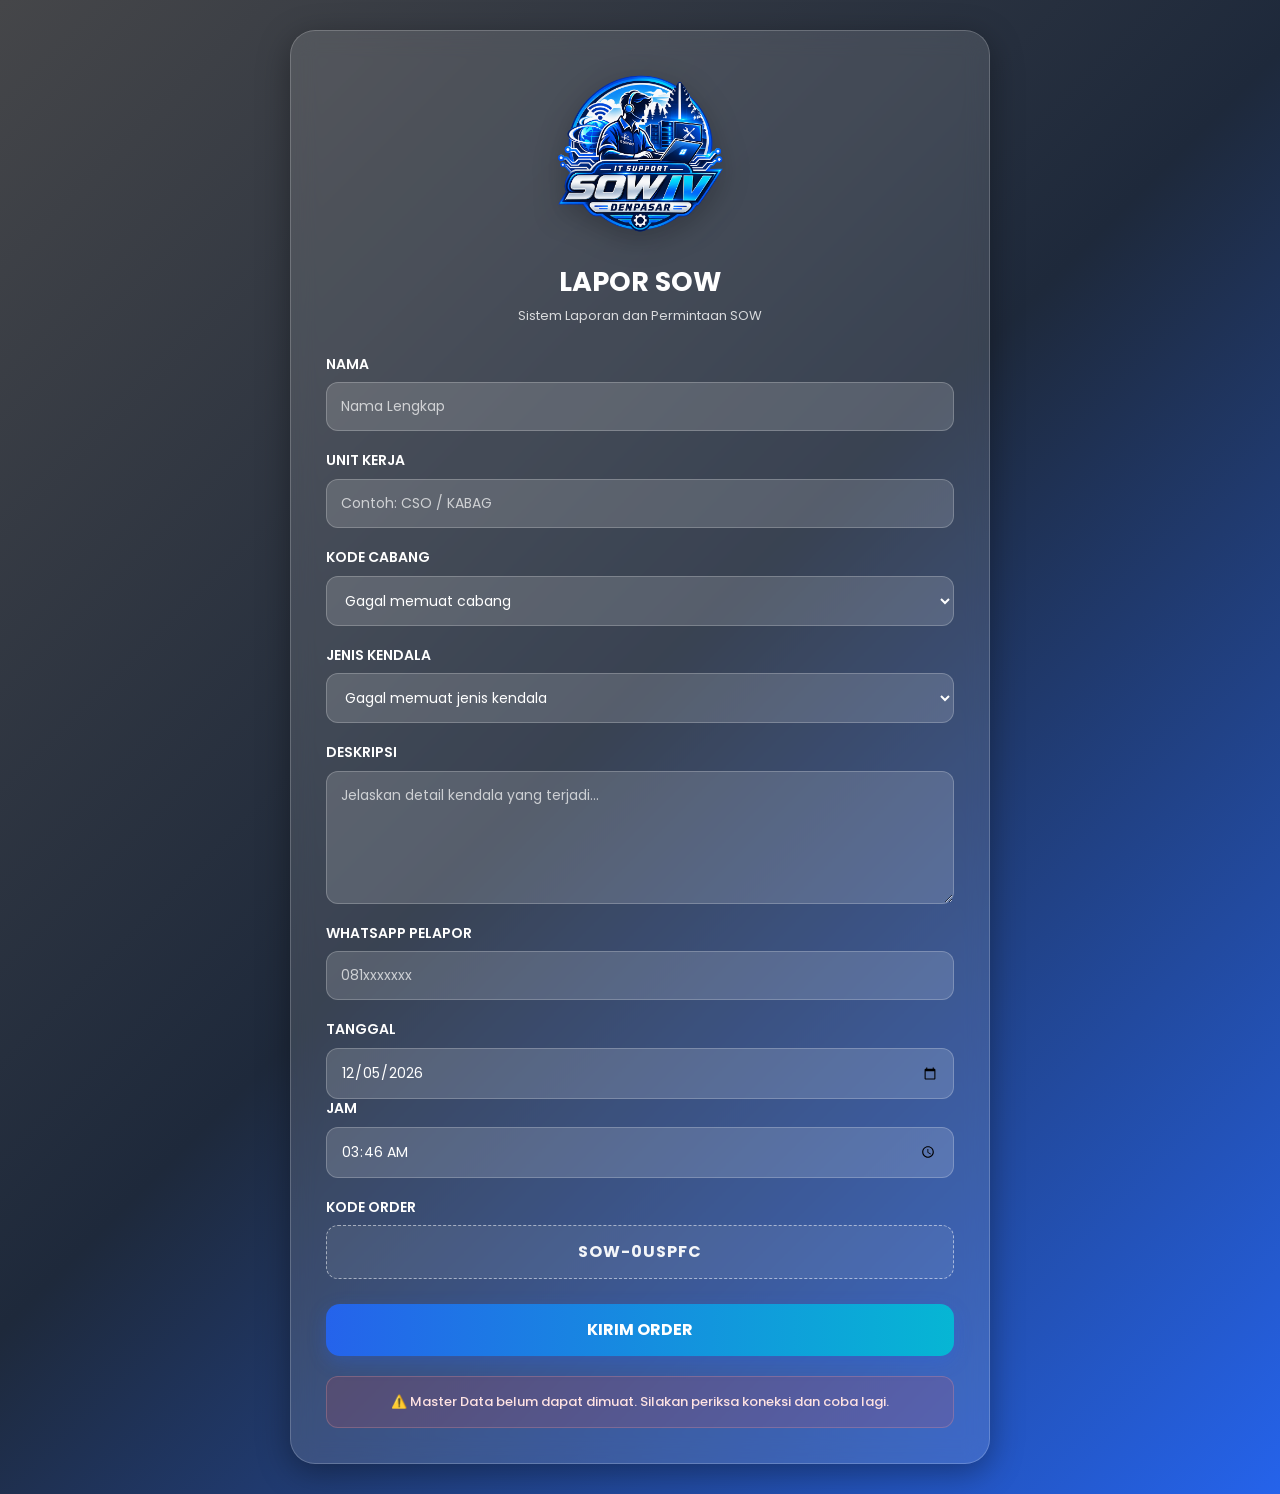
<file: index.html>
<!DOCTYPE html>
<html lang="id">

<head>

    <!-- =========================================================
         MY SOW BALI
         FORM ORDER SOW
         FILE : index.html

         FUNGSI :
         - Menampilkan Form LAPOR SOW
         - Memuat CSS utama
         - Memuat JavaScript utama
         - Menampilkan kode order
         - Mengirim order ke Google Apps Script

         CATATAN :
         ---------------------------------------------------------
         WhatsApp Admin
         WhatsApp Group
         WhatsApp Pelapor
         Email

         seluruhnya diproses oleh BACKEND Google Apps Script.

         Browser TIDAK mengirim WhatsApp secara langsung.
         ========================================================= -->


    <!-- =========================================================
         META
         ========================================================= -->

    <meta charset="UTF-8">

    <meta name="viewport" content="width=device-width, initial-scale=1.0">

    <meta name="description" content="LAPOR SOW - Sistem Laporan dan Permintaan SOW IT">

    <meta name="theme-color" content="#2563eb">


    <!-- =========================================================
         TITLE
         ========================================================= -->

    <title>
        LAPOR SOW | SOW IV DENPASAR
    </title>


    <!-- =========================================================
         CSS UTAMA
         ========================================================= -->

    <link rel="stylesheet" href="css/style.css">

</head>


<body>


    <!-- =========================================================
         CONTAINER UTAMA
         ========================================================= -->

    <main class="form-container">


        <!-- =====================================================
             BRAND / LOGO
             ===================================================== -->

        <header class="sow-brand-header">

            <img class="sow-brand-logo" src="images/logo-sow-iv-dps-compact.png" alt="Logo SOW IV Denpasar"
                loading="eager">

        </header>


        <!-- =====================================================
             JUDUL FORM
             ===================================================== -->

        <section class="form-header">

            <h1 class="sow-form-title">
                LAPOR SOW
            </h1>

            <p class="sow-form-subtitle">
                Sistem Laporan dan Permintaan SOW
            </p>

        </section>


        <!-- =====================================================
             FORM ORDER
             ===================================================== -->

        <form id="orderForm" novalidate>


            <!-- =================================================
                 1. NAMA
                 ================================================= -->

            <div class="form-group">

                <label for="nama">
                    NAMA
                </label>

                <input type="text" id="nama" name="nama" placeholder="Nama Lengkap" autocomplete="name" maxlength="100"
                    required>

            </div>


            <!-- =================================================
                 2. UNIT KERJA
                 ================================================= -->

            <div class="form-group">

                <label for="unit_kerja">
                    UNIT KERJA
                </label>

                <input type="text" id="unit_kerja" name="unit_kerja" placeholder="Contoh: CSO / KABAG" maxlength="100"
                    autocomplete="organization-title" required>

            </div>


            <!-- =================================================
                 3. KODE CABANG
                 ================================================= -->

            <div class="form-group">

                <label for="kode_cabang">
                    KODE CABANG
                </label>

                <select id="kode_cabang" name="kode_cabang" required>

                    <option value="">
                        Memuat daftar cabang...
                    </option>

                </select>

            </div>


            <!-- =================================================
                 4. JENIS KENDALA
                 ================================================= -->

            <div class="form-group">

                <label for="jenis_kendala">
                    JENIS KENDALA
                </label>

                <select id="jenis_kendala" name="jenis_kendala" required>

                    <option value="">
                        Memuat jenis kendala...
                    </option>

                </select>

            </div>


            <!-- =================================================
                 5. DESKRIPSI
                 ================================================= -->

            <div class="form-group">

                <label for="deskripsi">
                    DESKRIPSI
                </label>

                <textarea id="deskripsi" name="deskripsi" placeholder="Jelaskan detail kendala yang terjadi..."
                    maxlength="2000" rows="5" required></textarea>

            </div>


            <!-- =================================================
                 6. WHATSAPP PELAPOR
                 ================================================= -->

            <div class="form-group">

                <label for="whatsapp">
                    WHATSAPP PELAPOR
                </label>

                <input type="tel" id="whatsapp" name="whatsapp" placeholder="081xxxxxxx" inputmode="numeric"
                    autocomplete="tel" maxlength="20" required>

            </div>


            <!-- =================================================
                 7. TANGGAL DAN JAM
                 ================================================= -->

            <div class="form-group">

                <label for="tanggal">
                    TANGGAL
                </label>

                <input type="date" id="tanggal" name="tanggal" required>


                <label for="jam" class="label-jam">
                    JAM
                </label>

                <input type="time" id="jam" name="jam" required>

            </div>


            <!-- =================================================
                 8. KODE ORDER
                 ================================================= -->

            <div class="form-group">

                <label for="kode">
                    KODE ORDER
                </label>


                <!--
                ===================================================
                PENTING
                ---------------------------------------------------
                Sebelumnya menggunakan DIV:

                    <div id="kode">
                        Memuat...
                    </div>

                Itu salah karena script.js menggunakan:

                    element.value

                Sekarang menggunakan INPUT readonly sehingga
                JavaScript dapat mengisi:

                    SOW-XXXXXX

                Kode resmi setelah order disimpan akan berasal
                dari BACKEND Google Apps Script.
                ===================================================
                -->

                <input type="text" id="kode" name="kode" value="Memuat..." readonly aria-live="polite"
                    autocomplete="off">

            </div>


            <!-- =================================================
                 9. TOMBOL KIRIM ORDER
                 ================================================= -->

            <button type="submit" class="btn-submit" id="submitBtn">
                KIRIM ORDER
            </button>


            <!-- =================================================
                 10. PESAN HASIL
                 ================================================= -->

            <div id="success" role="status" aria-live="polite"></div>


        </form>


    </main>


    <!-- =========================================================
         JAVASCRIPT UTAMA
         ========================================================= -->

    <script src="js/script.js" defer></script>


</body>

</html>
</file>
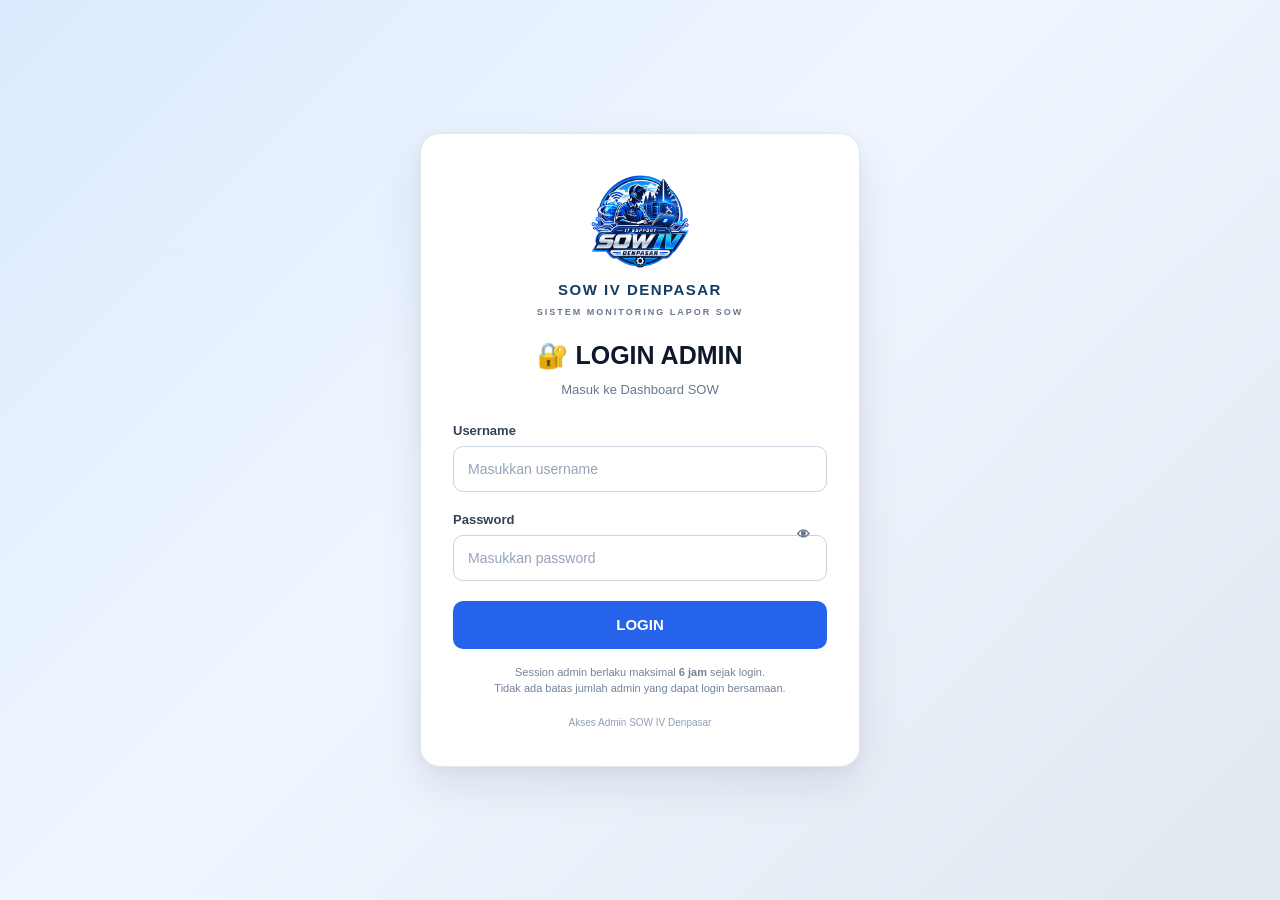
<file: admin/login.html>
<!DOCTYPE html>
<html lang="id">

<head>

    <meta charset="UTF-8">

    <meta name="viewport" content="width=device-width, initial-scale=1.0">

    <title>
        Login Admin | SOW IV Denpasar
    </title>

    <meta name="description" content="Login Admin Sistem Monitoring Lapor SOW">

    <link rel="stylesheet" href="./login.css">

    <style>
        .sow-login-brand {
            text-align: center;
            margin-bottom: 20px;
        }

        .sow-login-logo {
            width: 100px;
            height: 100px;
            object-fit: contain;
            display: block;
            margin: 0 auto 10px;
        }

        .sow-login-brand-name {
            font-size: 15px;
            font-weight: 800;
            letter-spacing: 1.5px;
            color: #123c68;
            margin: 0;
        }

        .sow-login-brand-subtitle {
            font-size: 9px;
            letter-spacing: 2px;
            color: #68798d;
            margin-top: 5px;
            font-weight: 600;
        }

        .login-subtitle {
            text-align: center;
            color: #68798d;
            font-size: 13px;
            margin-bottom: 22px;
        }

        .password-wrapper {
            position: relative;
        }

        .password-wrapper input {
            padding-right: 45px;
        }

        .password-toggle {
            position: absolute;
            right: 10px;
            top: 50%;
            transform: translateY(-50%);
            border: 0;
            background: transparent;
            cursor: pointer;
            font-size: 16px;
            color: #5d7188;
        }

        .session-info {
            text-align: center;
            font-size: 11px;
            color: #738398;
            margin-top: 15px;
            line-height: 1.5;
        }

        .login-footer {
            text-align: center;
            margin-top: 18px;
            font-size: 10px;
            color: #91a0b2;
        }
    </style>

</head>


<body>


    <main class="login-container">


        <section class="login-card">


            <!-- ==================================================
           BRAND SOW
           ================================================== -->

            <div class="sow-login-brand">

                <img src="../images/logo-sow-iv-dps-compact.png" alt="Logo SOW IV Denpasar" class="sow-login-logo">

                <div class="sow-login-brand-name">
                    SOW IV DENPASAR
                </div>

                <div class="sow-login-brand-subtitle">
                    SISTEM MONITORING LAPOR SOW
                </div>

            </div>


            <!-- ==================================================
           JUDUL
           ================================================== -->

            <h1 class="login-title">
                🔐 LOGIN ADMIN
            </h1>

            <p class="login-subtitle">
                Masuk ke Dashboard SOW
            </p>


            <!-- ==================================================
           FORM LOGIN
           ================================================== -->

            <form id="loginForm" autocomplete="off">


                <!-- USERNAME -->

                <div class="form-group">

                    <label for="username">
                        Username
                    </label>

                    <input type="text" id="username" name="username" placeholder="Masukkan username"
                        autocomplete="username" required>

                </div>


                <!-- PASSWORD -->

                <div class="form-group">

                    <label for="password">
                        Password
                    </label>

                    <div class="password-wrapper">

                        <input type="password" id="password" name="password" placeholder="Masukkan password"
                            autocomplete="current-password" required>

                        <button type="button" id="togglePassword" class="password-toggle"
                            aria-label="Tampilkan password">
                            👁
                        </button>

                    </div>

                </div>


                <!-- TOMBOL LOGIN -->

                <button type="submit" id="loginButton" class="login-button">
                    LOGIN
                </button>


                <!-- PESAN -->

                <div id="pesanLogin" aria-live="polite"></div>


            </form>


            <!-- ==================================================
           INFO SESSION
           ================================================== -->

            <div class="session-info">

                Session admin berlaku maksimal
                <strong>6 jam</strong>
                sejak login.

                <br>

                Tidak ada batas jumlah admin
                yang dapat login bersamaan.

            </div>


            <!-- ==================================================
           FOOTER
           ================================================== -->

            <div class="login-footer">

                Akses Admin SOW IV Denpasar

            </div>


        </section>


    </main>


    <script>

        /* =====================================================
           KONFIGURASI API
           ===================================================== */

        const API_URL =
            "https://script.google.com/macros/s/AKfycbwMyIJyYAX2Ioik1Bv_TM5lx-XgLdmhay0vwbl3jNc_rQ7fN_ShL3rPbEAefk381_o/exec";


        /* =====================================================
           ELEMENT
           ===================================================== */

        const loginForm =
            document.getElementById(
                "loginForm"
            );

        const usernameInput =
            document.getElementById(
                "username"
            );

        const passwordInput =
            document.getElementById(
                "password"
            );

        const loginButton =
            document.getElementById(
                "loginButton"
            );

        const pesanLogin =
            document.getElementById(
                "pesanLogin"
            );

        const togglePassword =
            document.getElementById(
                "togglePassword"
            );


        /* =====================================================
           PESAN LOGIN
           ===================================================== */

        function tampilkanPesan(
            message,
            type
        ) {

            pesanLogin.textContent =
                message || "";

            pesanLogin.className =
                type || "";

        }


        /* =====================================================
           TOGGLE PASSWORD
           ===================================================== */

        togglePassword.addEventListener(
            "click",
            function () {

                if (
                    passwordInput.type ===
                    "password"
                ) {

                    passwordInput.type =
                        "text";

                    togglePassword.textContent =
                        "🙈";

                }
                else {

                    passwordInput.type =
                        "password";

                    togglePassword.textContent =
                        "👁";

                }

            }
        );


        /* =====================================================
           LOGIN
           ===================================================== */

        loginForm.addEventListener(
            "submit",
            async function (event) {

                event.preventDefault();


                const username =
                    usernameInput.value.trim();

                const password =
                    passwordInput.value;


                if (
                    !username ||
                    !password
                ) {

                    tampilkanPesan(
                        "Username dan password wajib diisi.",
                        "error"
                    );

                    return;

                }


                loginButton.disabled =
                    true;

                loginButton.textContent =
                    "MEMPROSES...";


                tampilkanPesan(
                    "",
                    ""
                );


                try {

                    const response =
                        await fetch(
                            API_URL,
                            {

                                method:
                                    "POST",

                                headers: {

                                    "Content-Type":
                                        "text/plain;charset=utf-8"

                                },

                                body:
                                    JSON.stringify({

                                        action:
                                            "loginAdmin",

                                        username:
                                            username,

                                        password:
                                            password

                                    })

                            }
                        );


                    const result =
                        await response.json();


                    if (
                        !result.success
                    ) {

                        throw new Error(
                            result.message ||
                            "Login gagal."
                        );

                    }


                    if (
                        !result.token
                    ) {

                        throw new Error(
                            "Token login tidak diterima dari server."
                        );

                    }


                    /* ===============================================
                       SIMPAN SESSION
                       =============================================== */

                    localStorage.setItem(
                        "MY_SOW_ADMIN_TOKEN",
                        result.token
                    );


                    if (
                        result.expiresAt
                    ) {

                        localStorage.setItem(
                            "MY_SOW_ADMIN_EXPIRES_AT",
                            String(
                                result.expiresAt
                            )
                        );

                    }


                    tampilkanPesan(
                        "Login berhasil. Membuka dashboard...",
                        "success"
                    );


                    passwordInput.value =
                        "";


                    setTimeout(
                        function () {

                            window.location.replace(
                                "index.html"
                            );

                        },
                        300
                    );


                }
                catch (error) {

                    console.error(
                        "LOGIN ERROR:",
                        error
                    );


                    tampilkanPesan(
                        error.message ||
                        "Login gagal.",
                        "error"
                    );


                    loginButton.disabled =
                        false;

                    loginButton.textContent =
                        "LOGIN";

                }

            }
        );


        /* =====================================================
           HAPUS SESSION LAMA JIKA SUDAH EXPIRED
           ===================================================== */

        (function cekSessionLama() {

            const expiresAt =
                Number(
                    localStorage.getItem(
                        "MY_SOW_ADMIN_EXPIRES_AT"
                    ) || 0
                );

            if (
                expiresAt &&
                Date.now() >=
                expiresAt
            ) {

                localStorage.removeItem(
                    "MY_SOW_ADMIN_TOKEN"
                );

                localStorage.removeItem(
                    "MY_SOW_ADMIN_EXPIRES_AT"
                );

            }

        })();


        /* =====================================================
           PASSWORD DIKOSONGKAN SAAT KEMBALI KE LOGIN
           ===================================================== */

        window.addEventListener(
            "pageshow",
            function () {

                passwordInput.value =
                    "";

            }
        );

    </script>


</body>

</html>
</file>
<file: css/style.css>
/* ============================================================
   MY SOW BALI
   LAPOR SOW - USER FORM
   ============================================================

   FILE:
   css/style.css

   DIGUNAKAN OLEH:
   index.html

   FUNGSI:
   - Tampilan Form LAPOR SOW
   - Logo dan identitas SOW
   - Input form
   - Select Master Data
   - Textarea
   - Tombol KIRIM ORDER
   - Pesan sukses/error
   - Tampilan desktop
   - Tampilan mobile

   CATATAN:
   File ini KHUSUS USER FORM.

   BUKAN:
   admin/admin.css
   ============================================================ */


/* ============================================================
   1. FONT
   ============================================================ */

@import url(
    'https://fonts.googleapis.com/css2?family=Poppins:wght@300;400;500;600;700&display=swap'
);


/* ============================================================
   2. RESET DASAR
   ============================================================ */

* {
    box-sizing: border-box;
    margin: 0;
    padding: 0;
}


/* ============================================================
   3. HTML
   ============================================================ */

html {
    min-height: 100%;
    scroll-behavior: smooth;
}


/* ============================================================
   4. BODY
   ============================================================ */

body {
    min-height: 100vh;

    padding: 30px 15px;

    font-family:
        'Poppins',
        Arial,
        sans-serif;

    background:
        linear-gradient(
            135deg,
            #454649 0%,
            #1e293b 48%,
            #2563eb 100%
        );

    color: #ffffff;

    display: flex;
    justify-content: center;
    align-items: center;

    overflow-x: hidden;
}


/* ============================================================
   5. CONTAINER FORM
   ============================================================ */

.form-container {
    width: 100%;
    max-width: 700px;

    padding: 35px;

    background:
        rgba(255, 255, 255, 0.12);

    border:
        1px solid rgba(255, 255, 255, 0.20);

    border-radius: 25px;

    backdrop-filter: blur(12px);
    -webkit-backdrop-filter: blur(12px);

    box-shadow:
        0 8px 32px rgba(0, 0, 0, 0.35);

    position: relative;
}


/* ============================================================
   6. HEADER BRAND SOW
   ============================================================ */

.sow-brand-header {
    width: 100%;

    margin:
        0 auto 28px;

    text-align: center;
}


/* ============================================================
   7. LOGO SOW
   ============================================================ */

.sow-brand-logo {
    display: block;

    width: 170px;
    height: 170px;

    margin:
        0 auto 8px;

    object-fit: contain;

    filter:
        drop-shadow(
            0 8px 14px rgba(0, 0, 0, 0.25)
        );
}


/* ============================================================
   8. NAMA BRAND
   ============================================================ */

.sow-brand-name {
    margin: 0;

    color: #ffffff;

    font-size: 17px;
    font-weight: 700;

    letter-spacing: 1.5px;

    line-height: 1.4;
}


/* ============================================================
   9. TAGLINE BRAND
   ============================================================ */

.sow-brand-tagline {
    margin:
        5px 0 20px;

    color:
        rgba(255, 255, 255, 0.85);

    font-size: 11px;
    font-weight: 600;

    letter-spacing: 1.5px;

    line-height: 1.5;

    text-align: center;
}


/* ============================================================
   10. JUDUL FORM
   ============================================================ */

.sow-form-title {
    margin:
        0 0 7px;

    color: #ffffff;

    font-size: 27px;
    font-weight: 700;

    line-height: 1.3;

    text-align: center;
}


/* ============================================================
   11. SUBJUDUL FORM
   ============================================================ */

.sow-form-subtitle {
    margin:
        0 0 28px;

    color:
        rgba(255, 255, 255, 0.80);

    font-size: 13px;
    font-weight: 400;

    line-height: 1.6;

    text-align: center;
}


/* ============================================================
   12. HEADER FORM
   ============================================================ */

.form-header {
    width: 100%;
    margin-bottom: 25px;

    text-align: center;
}


/* ============================================================
   13. GROUP FORM
   ============================================================ */

.form-group {
    width: 100%;

    margin-bottom: 20px;

    display: flex;
    flex-direction: column;
}


/* ============================================================
   14. LABEL
   ============================================================ */

.form-group label,
label {
    margin-bottom: 8px;

    color: #ffffff;

    font-size: 14px;
    font-weight: 600;

    line-height: 1.4;
}


/* ============================================================
   15. LABEL JAM
   ============================================================ */

.label-jam {
    margin-top: 0;
}


/* ============================================================
   16. INPUT / SELECT / TEXTAREA
   ============================================================ */

input,
select,
textarea {
    width: 100%;

    padding:
        13px 14px;

    border:
        1px solid rgba(255, 255, 255, 0.22);

    border-radius: 12px;

    outline: none;

    font-family:
        'Poppins',
        Arial,
        sans-serif;

    font-size: 14px;
    font-weight: 400;

    line-height: 1.5;

    color: #ffffff;

    background:
        rgba(255, 255, 255, 0.15);

    transition:
        border-color 0.2s ease,
        box-shadow 0.2s ease,
        background 0.2s ease;
}


/* ============================================================
   17. PLACEHOLDER
   ============================================================ */

input::placeholder,
textarea::placeholder {
    color:
        rgba(255, 255, 255, 0.70);

    opacity: 1;
}


/* ============================================================
   18. FOCUS INPUT
   ============================================================ */

input:focus,
select:focus,
textarea:focus {
    border-color:
        #60a5fa;

    background:
        rgba(255, 255, 255, 0.18);

    box-shadow:
        0 0 0 3px rgba(96, 165, 250, 0.15),
        0 0 12px rgba(96, 165, 250, 0.35);
}


/* ============================================================
   19. FOCUS KEYBOARD
   ============================================================ */

input:focus-visible,
select:focus-visible,
textarea:focus-visible,
button:focus-visible {
    outline:
        2px solid rgba(255, 255, 255, 0.85);

    outline-offset: 2px;
}


/* ============================================================
   20. SELECT
   ============================================================ */

select {
    cursor: pointer;

    appearance: auto;
}


/* ============================================================
   21. OPTION SELECT
   ============================================================ */

select option {
    color: #111827;

    background: #ffffff;
}


/* ============================================================
   22. TEXTAREA
   ============================================================ */

textarea {
    min-height: 120px;

    resize: vertical;
}


/* ============================================================
   23. INPUT TANGGAL
   ============================================================ */

input[type="date"],
input[type="time"] {
    cursor: pointer;
}


/* ============================================================
   24. KODE ORDER
   ============================================================ */

#kode {
    width: 100%;

    padding:
        14px;

    color: #ffffff;

    font-size: 16px;
    font-weight: 700;

    text-align: center;
    letter-spacing: 1px;

    border:
        1px dashed rgba(255, 255, 255, 0.55);

    border-radius: 12px;

    background:
        rgba(255, 255, 255, 0.08);

    cursor: default;
}


/* ============================================================
   25. KODE ORDER READONLY
   ============================================================ */

#kode[readonly] {
    opacity: 0.95;
}


/* ============================================================
   26. TOMBOL KIRIM ORDER
   ============================================================ */

.btn-submit {
    width: 100%;

    min-height: 52px;

    margin-top: 5px;

    padding:
        14px 18px;

    border: none;

    border-radius: 14px;

    cursor: pointer;

    font-family:
        'Poppins',
        Arial,
        sans-serif;

    font-size: 16px;
    font-weight: 700;

    line-height: 1.3;

    color: #ffffff;

    background:
        linear-gradient(
            90deg,
            #2563eb 0%,
            #06b6d4 100%
        );

    box-shadow:
        0 6px 18px rgba(37, 99, 235, 0.30);

    transition:
        transform 0.2s ease,
        box-shadow 0.2s ease,
        opacity 0.2s ease;
}


/* ============================================================
   27. HOVER TOMBOL
   ============================================================ */

.btn-submit:hover:not(:disabled) {
    transform:
        translateY(-2px);

    box-shadow:
        0 9px 22px rgba(37, 99, 235, 0.38);
}


/* ============================================================
   28. ACTIVE TOMBOL
   ============================================================ */

.btn-submit:active:not(:disabled) {
    transform:
        translateY(0);

    box-shadow:
        0 5px 14px rgba(37, 99, 235, 0.28);
}


/* ============================================================
   29. TOMBOL DISABLED
   ============================================================ */

.btn-submit:disabled {
    opacity: 0.60;

    cursor: not-allowed;

    transform: none;

    box-shadow: none;
}


/* ============================================================
   30. AREA PESAN
   ============================================================ */

#success {
    width: 100%;

    margin-top: 20px;

    padding: 14px;

    border-radius: 12px;

    text-align: center;

    font-size: 13px;
    font-weight: 500;

    line-height: 1.7;
}


/* ============================================================
   31. PESAN SUKSES
   ============================================================ */

.success-message {
    color: #dcfce7;

    background:
        rgba(34, 197, 94, 0.14);

    border:
        1px solid rgba(134, 239, 172, 0.25);
}


/* ============================================================
   32. PESAN ERROR
   ============================================================ */

.error-message {
    color: #fee2e2;

    background:
        rgba(239, 68, 68, 0.14);

    border:
        1px solid rgba(252, 165, 165, 0.25);
}


/* ============================================================
   33. RESPONSIVE TABLET
   ============================================================ */

@media (max-width: 768px) {

    body {
        padding:
            20px 12px;

        align-items:
            flex-start;
    }


    .form-container {
        max-width: 100%;

        margin:
            10px auto;

        padding:
            25px 20px;

        border-radius: 20px;
    }


    .sow-brand-logo {
        width: 135px;
        height: 135px;

        margin-bottom: 7px;
    }


    .sow-brand-name {
        font-size: 16px;
    }


    .sow-brand-tagline {
        margin-bottom: 18px;

        font-size: 10px;

        letter-spacing: 1.2px;
    }


    .sow-form-title {
        font-size: 23px;
    }


    .sow-form-subtitle {
        margin-bottom: 24px;

        font-size: 12px;
    }


    input,
    select,
    textarea {
        font-size: 14px;
    }


    .btn-submit {
        min-height: 50px;

        font-size: 15px;
    }
}


/* ============================================================
   34. RESPONSIVE HP
   ============================================================ */

@media (max-width: 480px) {

    body {
        padding:
            10px 8px;
    }


    .form-container {
        margin:
            5px auto;

        padding:
            20px 16px;

        border-radius: 18px;
    }


    .sow-brand-header {
        margin-bottom: 22px;
    }


    .sow-brand-logo {
        width: 115px;
        height: 115px;
    }


    .sow-brand-name {
        font-size: 15px;

        letter-spacing: 1.2px;
    }


    .sow-brand-tagline {
        margin-top: 4px;
        margin-bottom: 16px;

        font-size: 9px;

        letter-spacing: 1px;
    }


    .sow-form-title {
        font-size: 21px;

        line-height: 1.35;
    }


    .sow-form-subtitle {
        margin-bottom: 22px;

        font-size: 11px;

        line-height: 1.5;
    }


    .form-group {
        margin-bottom: 17px;
    }


    .form-group label,
    label {
        margin-bottom: 7px;

        font-size: 13px;
    }


    input,
    select,
    textarea {
        padding:
            12px;

        font-size: 13px;

        border-radius: 10px;
    }


    textarea {
        min-height: 110px;
    }


    #kode {
        padding:
            13px 10px;

        font-size: 14px;
    }


    .btn-submit {
        min-height: 48px;

        padding:
            13px 15px;

        border-radius: 12px;

        font-size: 14px;
    }


    #success {
        margin-top: 16px;

        padding: 12px;

        font-size: 12px;
    }
}


/* ============================================================
   35. HP SANGAT KECIL
   ============================================================ */

@media (max-width: 360px) {

    .form-container {
        padding:
            18px 13px;
    }


    .sow-brand-logo {
        width: 100px;
        height: 100px;
    }


    .sow-brand-name {
        font-size: 14px;
    }


    .sow-form-title {
        font-size: 19px;
    }


    .sow-form-subtitle {
        font-size: 10px;
    }
}


/* ============================================================
   36. REDUCE MOTION
   ============================================================ */

@media (prefers-reduced-motion: reduce) {

    html {
        scroll-behavior: auto;
    }


    *,
    *::before,
    *::after {
        transition: none !important;
        animation: none !important;
    }
}


/* ============================================================
   37. ANIMASI HEADER
   ============================================================ */

.sow-brand-header {
    animation:
        fadeInUp 0.6s ease both;
}


@keyframes fadeInUp {

    from {
        opacity: 0;

        transform:
            translateY(12px);
    }

    to {
        opacity: 1;

        transform:
            translateY(0);
    }
}


/* ============================================================
   38. AKHIR CSS USER FORM
   ============================================================ */
</file>
<file: admin/login.css>
/* ============================================================
   MY SOW BALI - ADMIN LOGIN
   FILE    : admin/login.css
   VERSION : FINAL
   FUNGSI  : Tampilan halaman login administrator
   ============================================================ */


/* ============================================================
   1. RESET DAN VARIABEL WARNA
   ============================================================ */

:root {
    --primary: #2563eb;
    --primary-dark: #1d4ed8;
    --primary-light: #eff6ff;

    --text-primary: #0f172a;
    --text-secondary: #64748b;

    --border: #cbd5e1;
    --background: #f1f5f9;

    --white: #ffffff;
    --danger: #dc2626;
    --success: #15803d;

    --radius: 14px;
}

* {
    box-sizing: border-box;
}

html {
    min-height: 100%;
}

body {
    margin: 0;
    min-height: 100vh;
    min-height: 100dvh;

    display: flex;
    align-items: center;
    justify-content: center;

    padding: 24px 16px;

    font-family: Arial, Helvetica, sans-serif;
    color: var(--text-primary);

    background: linear-gradient(
        135deg,
        #dbeafe 0%,
        #eff6ff 45%,
        #e2e8f0 100%
    );
}


/* ============================================================
   2. CONTAINER LOGIN
   ============================================================ */

.login-container {
    width: 100%;
    max-width: 440px;
    margin: 0 auto;
}

.login-card {
    width: 100%;
    padding: 36px 32px;

    background: var(--white);
    border: 1px solid #e2e8f0;
    border-radius: 20px;

    box-shadow:
        0 18px 45px rgba(15, 23, 42, 0.09),
        0 4px 12px rgba(15, 23, 42, 0.04);

    animation: loginFadeIn 0.4s ease-out;
}


/* ============================================================
   3. BRANDING SOW
   ============================================================ */

.sow-login-brand {
    display: flex;
    flex-direction: column;
    align-items: center;

    margin-bottom: 24px;
    text-align: center;
}

.sow-login-logo {
    display: block;

    width: 86px;
    height: 86px;

    margin: 0 auto 14px;

    object-fit: contain;
}

.sow-login-brand-name {
    margin: 0 0 5px;

    font-size: 20px;
    font-weight: 800;
    line-height: 1.35;
    letter-spacing: 0.3px;

    color: #1e3a8a;
}

.sow-login-brand-subtitle {
    margin: 0;

    font-size: 11px;
    font-weight: 700;
    line-height: 1.5;
    letter-spacing: 1.1px;

    color: var(--text-secondary);
}


/* ============================================================
   4. JUDUL LOGIN
   ============================================================ */

.login-title {
    margin: 0 0 8px;

    text-align: center;

    font-size: 25px;
    font-weight: 800;
    line-height: 1.3;

    color: var(--text-primary);
}

.login-subtitle {
    margin: 0 0 28px;

    text-align: center;

    font-size: 14px;
    line-height: 1.6;

    color: var(--text-secondary);
}


/* ============================================================
   5. FORM LOGIN
   ============================================================ */

.login-card form {
    width: 100%;
}

.login-card label {
    display: block;

    margin-bottom: 8px;

    font-size: 13px;
    font-weight: 700;

    color: #334155;
}

.login-card input {
    display: block;

    width: 100%;
    min-width: 0;
    min-height: 46px;

    padding: 12px 14px;
    margin-bottom: 20px;

    border: 1px solid var(--border);
    border-radius: 10px;

    background: var(--white);
    color: var(--text-primary);

    font-family: inherit;
    font-size: 14px;

    transition:
        border-color 0.2s ease,
        box-shadow 0.2s ease;
}

.login-card input::placeholder {
    color: #94a3b8;
}

.login-card input:hover {
    border-color: #94a3b8;
}

.login-card input:focus {
    outline: none;

    border-color: var(--primary);

    box-shadow:
        0 0 0 3px rgba(37, 99, 235, 0.12);
}

.login-card input:disabled {
    background: #f1f5f9;
    cursor: not-allowed;
}


/* ============================================================
   6. INPUT PASSWORD DAN TOMBOL LIHAT PASSWORD
   ============================================================ */

.password-wrapper,
.password-container,
.password-field {
    position: relative;
    width: 100%;
}

.password-wrapper input,
.password-container input,
.password-field input {
    padding-right: 54px;
}

.password-wrapper button,
.password-container button,
.password-field button,
.password-toggle,
.toggle-password {
    position: absolute;
    top: 0;
    right: 0;

    width: 48px;
    height: 46px;

    padding: 0;
    margin: 0;

    display: flex;
    align-items: center;
    justify-content: center;

    border: none;
    border-radius: 0 10px 10px 0;

    background: transparent;
    color: #64748b;

    font-size: 13px;
    font-weight: 600;

    cursor: pointer;

    box-shadow: none;
}

.password-wrapper button:hover,
.password-container button:hover,
.password-field button:hover,
.password-toggle:hover,
.toggle-password:hover {
    background: #eff6ff;
    color: var(--primary);
}


/* ============================================================
   7. TOMBOL LOGIN UTAMA
   ============================================================ */

#loginButton,
.login-button,
button[type="submit"] {
    display: flex;
    align-items: center;
    justify-content: center;

    width: 100%;
    min-height: 48px;

    padding: 13px 18px;

    border: none;
    border-radius: 10px;

    background: var(--primary);
    color: var(--white);

    font-family: inherit;
    font-size: 15px;
    font-weight: 700;

    cursor: pointer;

    transition:
        background 0.2s ease,
        transform 0.2s ease,
        box-shadow 0.2s ease;
}

#loginButton:hover:not(:disabled),
.login-button:hover:not(:disabled),
button[type="submit"]:hover:not(:disabled) {
    background: var(--primary-dark);

    box-shadow:
        0 5px 15px rgba(37, 99, 235, 0.2);
}

#loginButton:active:not(:disabled),
.login-button:active:not(:disabled),
button[type="submit"]:active:not(:disabled) {
    transform: translateY(1px);
}

#loginButton:disabled,
.login-button:disabled,
button[type="submit"]:disabled {
    background: #94a3b8;
    cursor: not-allowed;
    box-shadow: none;
}

button:focus-visible {
    outline: 3px solid rgba(37, 99, 235, 0.35);
    outline-offset: 3px;
}


/* ============================================================
   8. PESAN LOGIN / ERROR / BERHASIL
   ============================================================ */

#pesanLogin {
    min-height: 20px;
    margin-top: 18px;

    text-align: center;

    font-size: 13px;
    font-weight: 500;
    line-height: 1.6;

    overflow-wrap: anywhere;
}

#pesanLogin:empty {
    min-height: 0;
    margin-top: 0;
}

#pesanLogin.error,
#pesanLogin.gagal,
.login-error {
    color: var(--danger);
}

#pesanLogin.success,
#pesanLogin.berhasil,
.login-success {
    color: var(--success);
}

#pesanLogin.info,
.login-info {
    color: var(--primary);
}


/* ============================================================
   9. INFORMASI KEAMANAN / FOOTER
   ============================================================ */

.login-security-note,
.security-note {
    margin-top: 22px;

    text-align: center;

    font-size: 11px;
    line-height: 1.6;

    color: var(--text-secondary);
}

.login-footer {
    margin-top: 18px;

    text-align: center;

    font-size: 11px;
    line-height: 1.5;

    color: #64748b;
}


/* ============================================================
   10. ANIMASI MASUK
   ============================================================ */

@keyframes loginFadeIn {
    from {
        opacity: 0;
        transform: translateY(12px);
    }

    to {
        opacity: 1;
        transform: translateY(0);
    }
}


/* ============================================================
   11. RESPONSIVE TABLET
   ============================================================ */

@media (max-width: 768px) {

    .login-container {
        max-width: 420px;
    }

    .login-card {
        padding: 30px 26px;
    }

    .login-title {
        font-size: 23px;
    }

}


/* ============================================================
   12. RESPONSIVE HP
   ============================================================ */

@media (max-width: 480px) {

    body {
        padding: 16px 12px;
    }

    .login-container {
        max-width: 100%;
        padding: 0;
    }

    .login-card {
        padding: 28px 22px;
        border-radius: 16px;
    }

    .sow-login-logo {
        width: 76px;
        height: 76px;
    }

    .sow-login-brand-name {
        font-size: 18px;
    }

    .sow-login-brand-subtitle {
        font-size: 10px;
    }

    .login-title {
        font-size: 22px;
    }

    .login-subtitle {
        font-size: 13px;
    }

    .login-card input {
        font-size: 16px;
    }

}


/* ============================================================
   13. AKSESIBILITAS
   ============================================================ */

@media (prefers-reduced-motion: reduce) {

    *,
    *::before,
    *::after {
        animation-duration: 0.01ms !important;
        transition-duration: 0.01ms !important;
    }

}


/* ============================================================
   END OF FILE - LOGIN.CSS
   ============================================================ */
</file>
